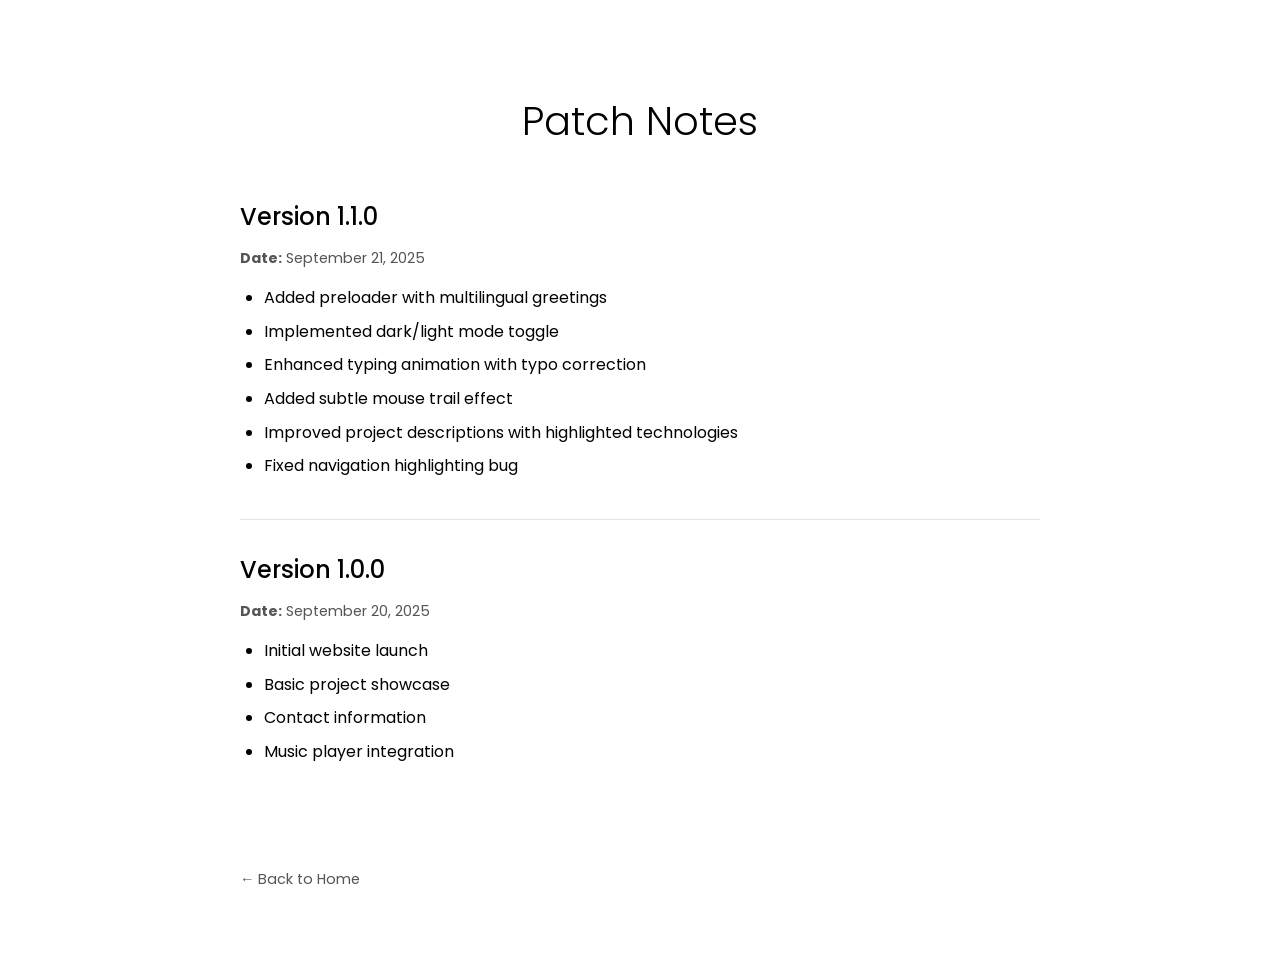
<file: patch_notes.html>
<!DOCTYPE html>
<html lang="en">
<head>
    <meta charset="UTF-8">
    <meta name="viewport" content="width=device-width, initial-scale=1.0">
    <title>Patch Notes - Zain Khan</title>
    <link rel="stylesheet" href="patchnotesstyle.css">
</head>
<body>
    <div class="container">
        <h1>Patch Notes</h1>

        <div class="version">
            <h2>Version 1.1.0</h2>
            <p><strong>Date:</strong> September 21, 2025</p>
            <ul>
                <li>Added preloader with multilingual greetings</li>
                <li>Implemented dark/light mode toggle</li>
                <li>Enhanced typing animation with typo correction</li>
                <li>Added subtle mouse trail effect</li>
                <li>Improved project descriptions with highlighted technologies</li>
                <li>Fixed navigation highlighting bug</li>
            </ul>
        </div>

        <div class="version">
            <h2>Version 1.0.0</h2>
            <p><strong>Date:</strong> September 20, 2025</p>
            <ul>
                <li>Initial website launch</li>
                <li>Basic project showcase</li>
                <li>Contact information</li>
                <li>Music player integration</li>
            </ul>
        </div>

        <a href="index.html" class="back-link">← Back to Home</a>
    </div>
</body>
</html>
</file>
<file: patchnotesstyle.css>
@import url('https://fonts.googleapis.com/css2?family=Poppins:wght@300;400;500;600&display=swap');

body {
    font-family: 'Poppins', sans-serif;
    background: var(--primary-bg, #ffffff);
    color: var(--text-primary, #000000);
    margin: 0;
    padding: 2rem;
    min-height: 100vh;
    transition: all 0.3s ease;
}

.container {
    max-width: 800px;
    margin: 0 auto;
    padding: 2rem;
}

h1 {
    font-size: 2.5rem;
    font-weight: 300;
    margin-bottom: 3rem;
    text-align: center;
    color: var(--text-primary, #000000);
}

.version {
    margin-bottom: 2rem;
    padding-bottom: 2rem;
    border-bottom: 1px solid rgba(0,0,0,0.1);
}

.version:last-of-type {
    border-bottom: none;
}

.version h2 {
    font-size: 1.5rem;
    font-weight: 500;
    margin-bottom: 0.5rem;
    color: var(--text-primary, #000000);
}

.version p {
    font-size: 0.9rem;
    color: var(--text-secondary, #555555);
    margin-bottom: 1rem;
}

ul {
    list-style: disc;
    padding-left: 1.5rem;
    margin: 0;
}

li {
    margin-bottom: 0.5rem;
    line-height: 1.6;
    color: var(--text-primary, #000000);
}

li strong {
    font-weight: 500;
}

.back-link {
    display: inline-block;
    margin-top: 2rem;
    text-decoration: none;
    color: var(--text-secondary, #555555);
    font-size: 0.9rem;
    transition: color 0.3s ease;
}

.back-link:hover {
    color: var(--text-primary, #000000);
}
</file>
